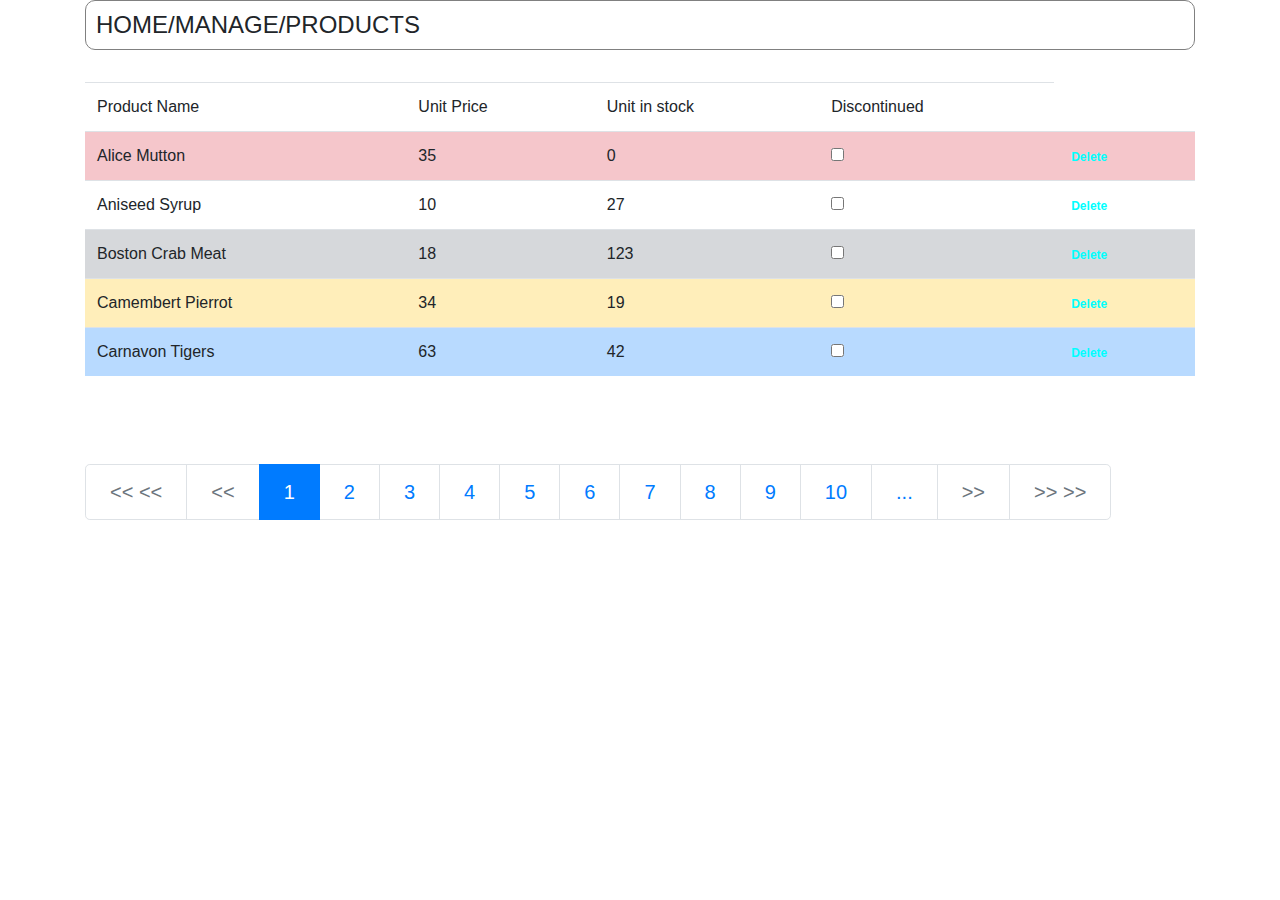
<file: index10.html>
<!DOCTYPE html>
<html lang="en">
<head>
    <meta charset="UTF-8">
    <meta name="viewport" content="width=device-width, initial-scale=1.0">
    <title>Document</title>
    <link rel="stylesheet" href="css/bootstrap.css">
    <link rel="stylesheet" href="css/main10.css">
</head>
<body>

<div class="container">
    <div class="row">
        <div class="col-md-12">
            <h4 class="matn">HOME/MANAGE/PRODUCTS</h4>
            <br>
        </div>
    </div>
    <div class="row">
        <div class="col-md-12">
            <table class="table">
                <tr>
                    <td>Product Name</td>
                    <td>Unit Price</td>
                    <td>Unit in stock</td>
                    <td>Discontinued</td>
                </tr>
                <tr class="table-danger">
                    <td>Alice Mutton</td>
                    <td>35</td>
                    <td>0</td>
                    <td><input type="checkbox"></td>
                    <td><span class="badge matn-2">Delete</span></td>
                </tr>
                <tr>
                    <td>Aniseed Syrup</td>
                    <td>10</td>
                    <td>27</td>
                    <td><input type="checkbox"></td>
                    <td><span class="badge matn-2">Delete</span></td>
                </tr>
                <tr class="table-secondary">
                    <td>Boston Crab Meat</td>
                    <td>18</td>
                    <td>123</td>
                    <td><input type="checkbox"></td>
                    <td><span class="badge matn-2">Delete</span></td>
                </tr>
                <tr class="table-warning">
                    <td>Camembert Pierrot</td>
                    <td>34</td>
                    <td>19</td>
                    <td><input type="checkbox"></td>
                    <td><span class="badge matn-2">Delete</span></td>
                </tr>
                <tr class="table-primary">
                    <td>Carnavon Tigers</td>
                    <td>63</td>
                    <td>42</td>
                    <td><input type="checkbox"></td>
                    <td><span class="badge matn-2">Delete</span></td>
                </tr>
            </table>
            <br>
            <br>
            <br>
        </div>
    </div>
    <div class="row">
        <div class="col-md-12">
            <ul class="pagination pagination-lg">
                <li class="page-item disabled"><a href="#" class="page-link"><< <<</a></li>
                <li class="page-item disabled"><a href="#" class="page-link"><<</a></li>
                <li class="page-item active"><a href="#" class="page-link">1</a></li>
                <li class="page-item"><a href="#" class="page-link">2</a></li>
                <li class="page-item"><a href="#" class="page-link">3</a></li>
                <li class="page-item"><a href="#" class="page-link">4</a></li>
                <li class="page-item"><a href="#" class="page-link">5</a></li>
                <li class="page-item"><a href="#" class="page-link">6</a></li>
                <li class="page-item"><a href="#" class="page-link">7</a></li>
                <li class="page-item"><a href="#" class="page-link">8</a></li>
                <li class="page-item"><a href="#" class="page-link">9</a></li>
                <li class="page-item"><a href="#" class="page-link">10</a></li>
                <li class="page-item"><a href="#" class="page-link">...</a></li>
                <li class="page-item disabled"><a href="#" class="page-link">>></a></li>
                <li class="page-item disabled"><a href="#" class="page-link">>> >></a></li>
            </ul>
        </div>
    </div>
</div>

<script src="js/jQuery.min.js"></script>
<script src="js/src/popover.js"></script>
<script src="js/bootstrap.js"></script>
</body>
</html>
</file>
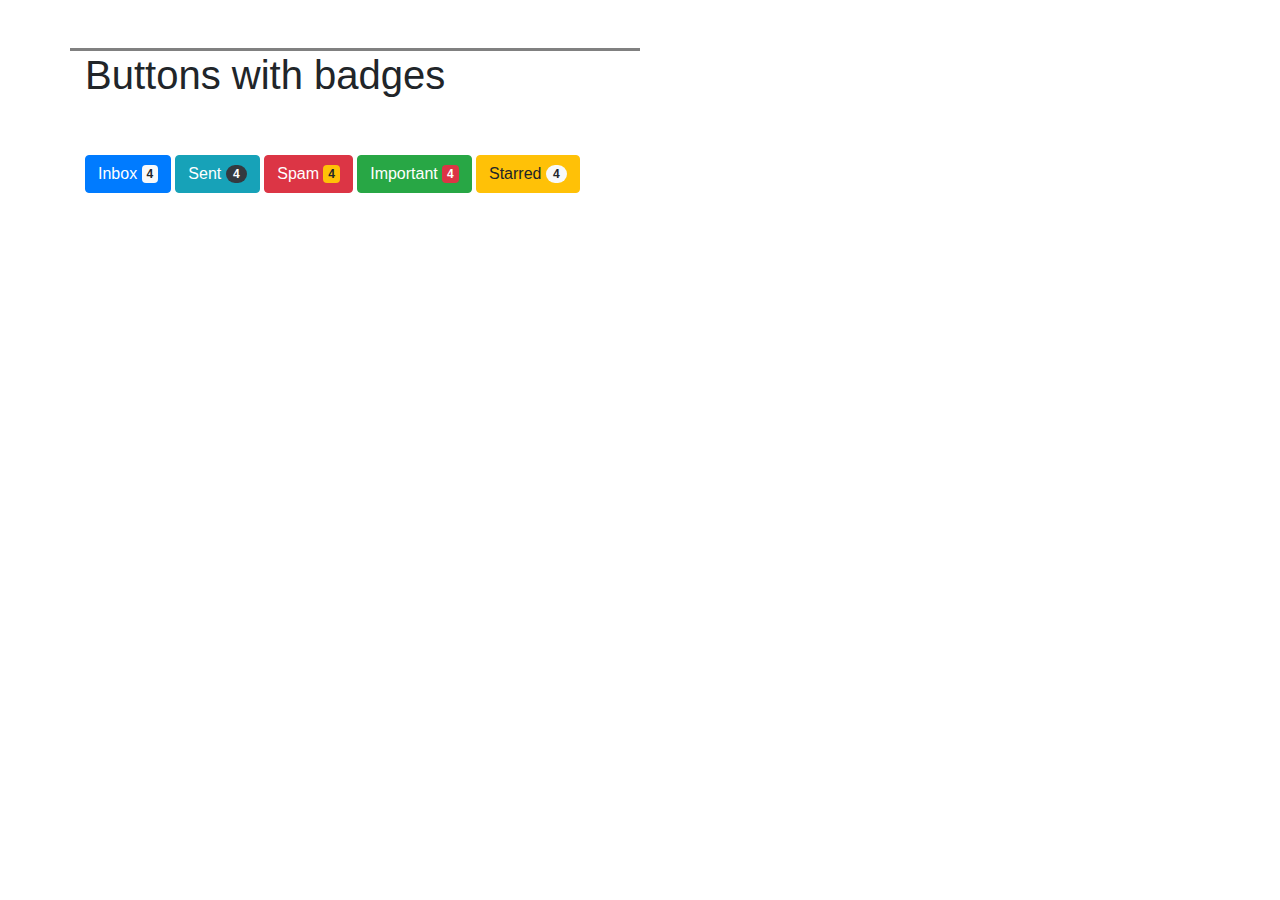
<file: index2.html>
<!DOCTYPE html>
<html lang="en">
<head>
    <meta charset="UTF-8">
    <meta name="viewport" content="width=device-width, initial-scale=1.0">
    <title>Document</title>
    <link rel="stylesheet" href="css/bootstrap.css">
    <link rel="stylesheet" href="css/main2.css">
</head>
<body>

<div class="container">
    <div class="row my-5">
        <div class="col-md-6 border-t">
            <h1>Buttons with badges</h1>
        </div>
    </div>
    <div class="row my-5">
        <div class="col-md-12">
            <button type="button" class="btn btn-primary">Inbox <span class="badge badge-light">4</span></button>
            <button type="button" class="btn btn-info">Sent <span class="badge badge-dark badge-pill">4</span></button>
            <button type="button" class="btn btn-danger">Spam <span class="badge badge-warning">4</span></button>
            <button type="button" class="btn btn-success">Important <span class="badge badge-danger">4</span></button>
            <button type="button" class="btn btn-warning">Starred <span class="badge badge-light badge-pill">4</span></button>
        </div>
    </div>
</div>

<script src="js/jQuery.min.js"></script>
<script src="js/src/popover.js"></script>
<script src="js/bootstrap.js"></script>
</body>
</html>
</file>
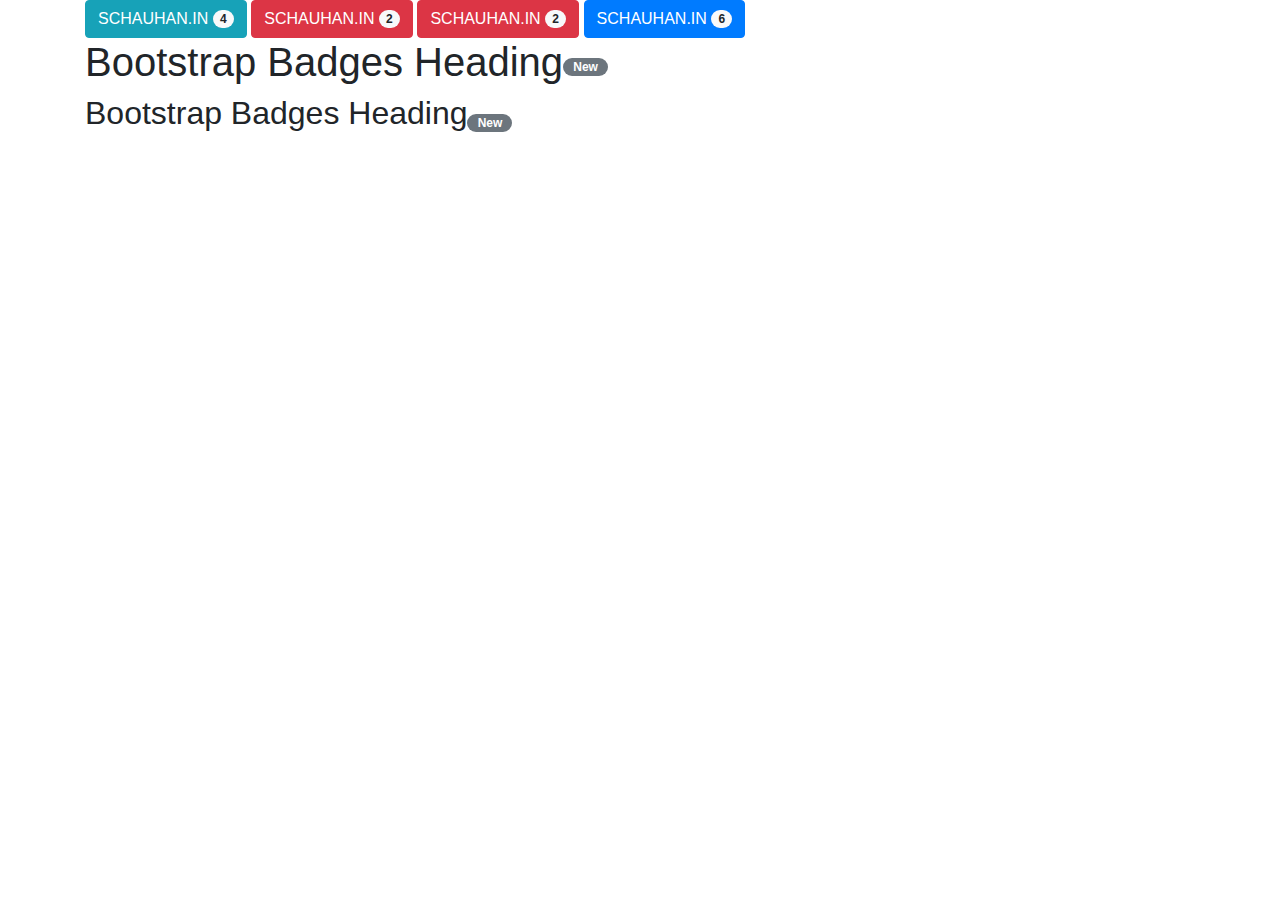
<file: index3.html>
<!DOCTYPE html>
<html lang="en">
<head>
    <meta charset="UTF-8">
    <meta name="viewport" content="width=device-width, initial-scale=1.0">
    <title>Document</title>
    <link rel="stylesheet" href="css/bootstrap.css">
    <link rel="stylesheet" href="css/main3.css">
</head>
<body>

<div class="container">
    <div class="row">
        <div class="col-md-12">
            <button type="button" class="btn btn-info">SCHAUHAN.IN <span class="badge badge-light badge-pill">4</span></button>
            <button type="button" class="btn btn-danger">SCHAUHAN.IN <span class="badge badge-light badge-pill">2</span></button>
            <button type="button" class="btn btn-danger">SCHAUHAN.IN <span class="badge badge-light badge-pill">2</span></button>
            <button type="button" class="btn btn-primary">SCHAUHAN.IN <span class="badge badge-light badge-pill">6</span></button>
        </div>
    </div>
    <div class="row">
        <div class="col-md-12">
            <h1>Bootstrap Badges Heading <span class="badge badge-secondary badge-pill matn">New</span></h1>
        </div>
    </div>
    <div class="row">
        <div class="col-md-12">
            <h2>Bootstrap Badges Heading <span class="badge badge-secondary badge-pill matn">New</span></h2>
        </div>
    </div>
</div>

<script src="js/jQuery.min.js"></script>
<script src="js/src/popover.js"></script>
<script src="js/bootstrap.js"></script>
</body>
</html>
</file>
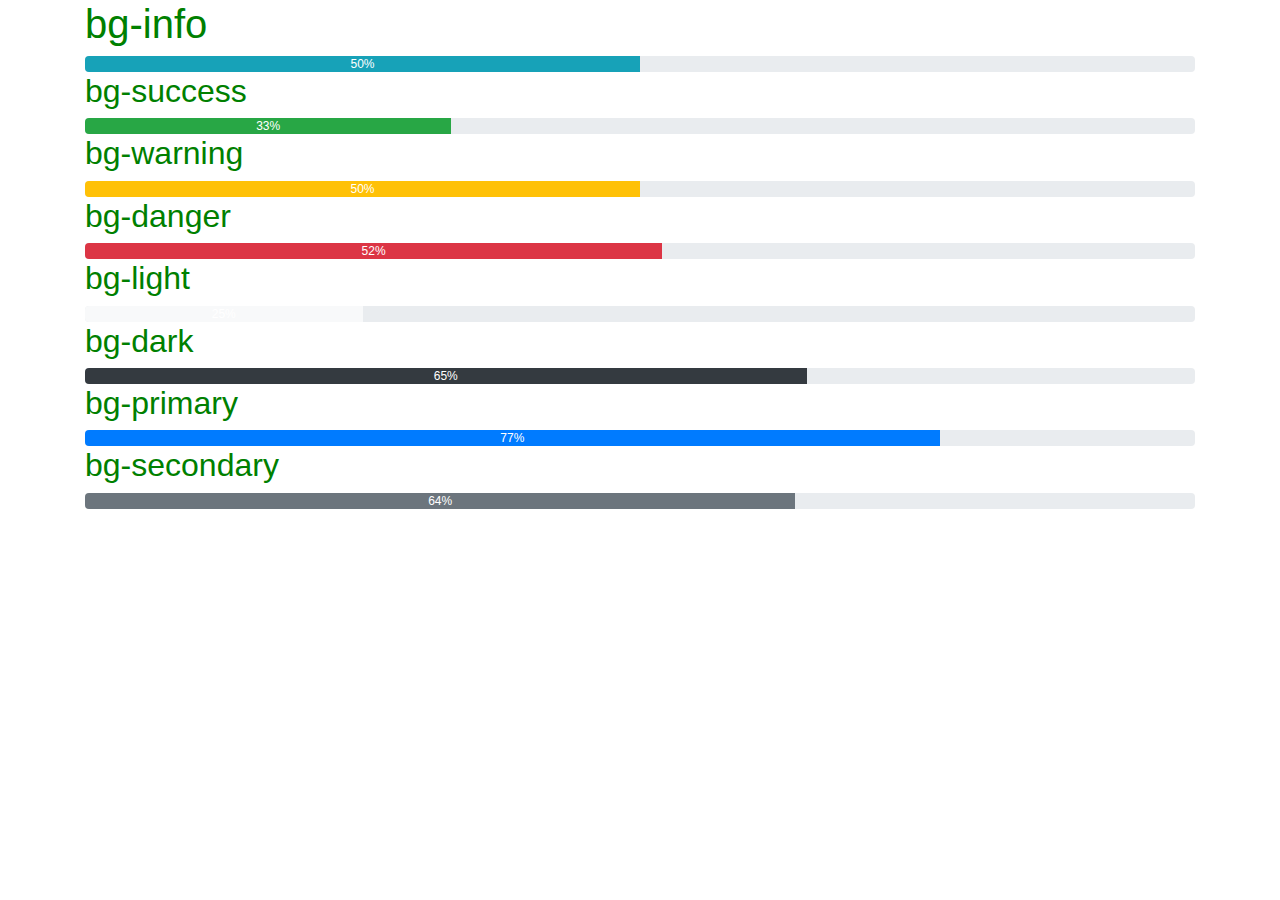
<file: index4.html>
<!DOCTYPE html>
<html lang="en">
<head>
    <meta charset="UTF-8">
    <meta name="viewport" content="width=device-width, initial-scale=1.0">
    <title>Document</title>
    <link rel="stylesheet" href="css/bootstrap.css">
    <link rel="stylesheet" href="css/main4.css">
</head>
<body>

<div class="container">
    <div class="row">
        <div class="col-md-6">
            <h1 class="color-g">bg-info</h1>
        </div>
        <div class="col-md-12">
            <div class="progress">
                <div class="progress-bar bg-info" style="width: 50%;">50%</div>
            </div>
        </div>
    </div>
    <div class="row">
        <div class="col-md-6">
            <h2 class="color-g">bg-success</h2>
        </div>
        <div class="col-md-12">
            <div class="progress">
                <div class="progress-bar bg-success" style="width: 33%;">33%</div>
            </div>
        </div>
    </div>
    <div class="row">
        <div class="col-md-6">
            <h2 class="color-g">bg-warning</h2>
        </div>
        <div class="col-md-12">
            <div class="progress">
                <div class="progress-bar bg-warning" style="width: 50%;">50%</div>
            </div>
        </div>
    </div>
    <div class="row">
        <div class="col-md-6">
            <h2 class="color-g">bg-danger</h2>
        </div>
        <div class="col-md-12">
            <div class="progress">
                <div class="progress-bar bg-danger" style="width: 52%;">52%</div>
            </div>
        </div>
    </div>
    <div class="row">
        <div class="col-md-6">
            <h2 class="color-g">bg-light</h2>
        </div>
        <div class="col-md-12">
            <div class="progress">
                <div class="progress-bar bg-light" style="width: 25%;">25%</div>
            </div>
        </div>
    </div>
    <div class="row">
        <div class="col-md-6">
            <h2 class="color-g">bg-dark</h2>
        </div>
        <div class="col-md-12">
            <div class="progress">
                <div class="progress-bar bg-dark" style="width: 65%;">65%</div>
            </div>
        </div>
    </div>
    <div class="row">
        <div class="col-md-6">
            <h2 class="color-g">bg-primary</h2>
        </div>
        <div class="col-md-12">
            <div class="progress">
                <div class="progress-bar bg-primary" style="width: 77%;">77%</div>
            </div>
        </div>
    </div>
    <div class="row">
        <div class="col-md-6">
            <h2 class="color-g">bg-secondary</h2>
        </div>
        <div class="col-md-12">
            <div class="progress">
                <div class="progress-bar bg-secondary" style="width: 64%;">64%</div>
            </div>
        </div>
    </div>
</div>

<script src="js/jQuery.min.js"></script>
<script src="js/src/popover.js"></script>
<script src="js/bootstrap.js"></script>
</body>
</html>
</file>
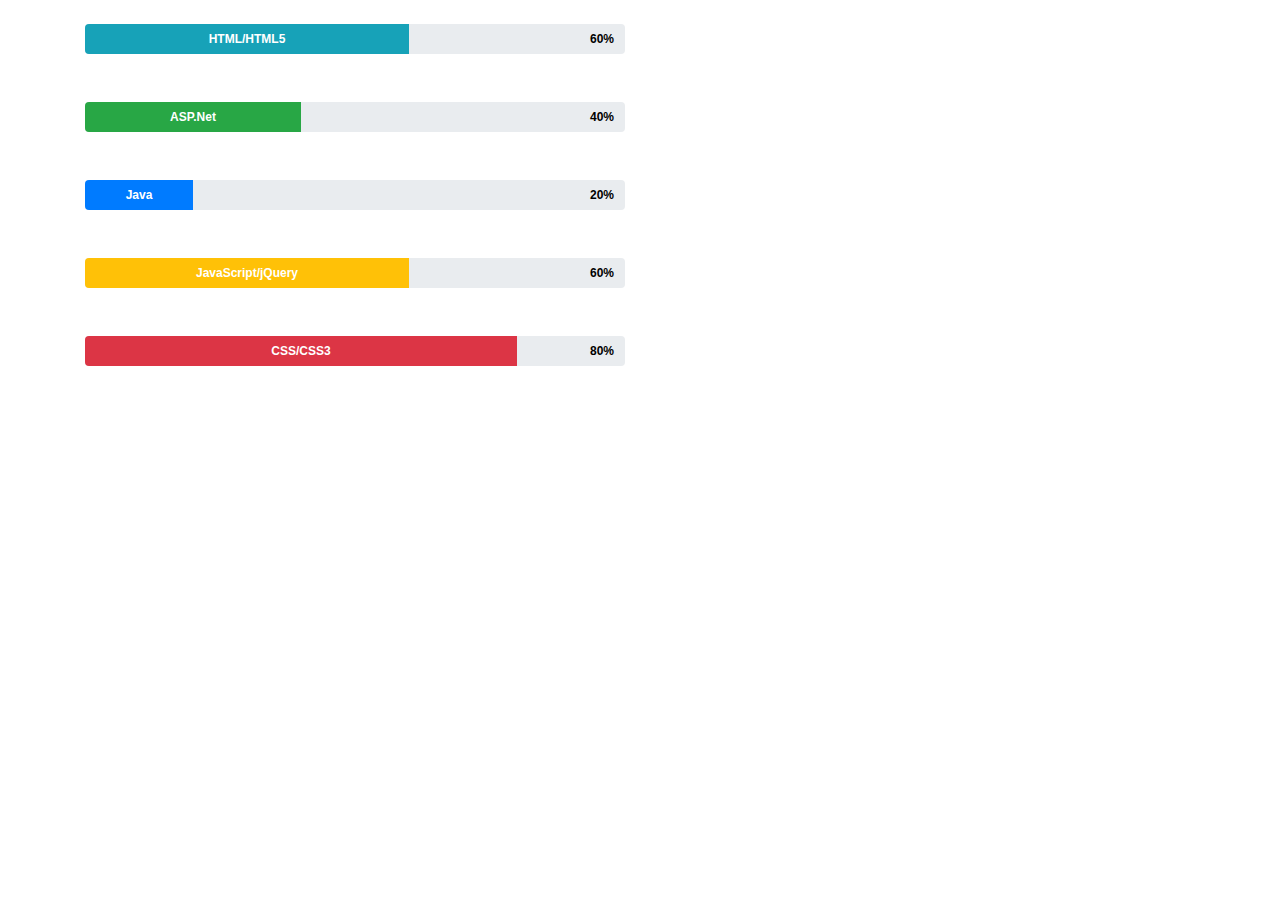
<file: index5.html>
<!DOCTYPE html>
<html lang="en">
<head>
    <meta charset="UTF-8">
    <meta name="viewport" content="width=device-width, initial-scale=1.0">
    <title>Document</title>
    <link rel="stylesheet" href="css/bootstrap.css">
    <link rel="stylesheet" href="css/main5.css">
</head>
<body>
    
<div class="container">
    <div class="row">
        <div class="col-md-6 my-4">
            <div class="progress font-weight-bold" style="height: 30px;">
                <div class="progress-bar bg-info" style="width: 60%;">HTML/HTML5 <span class="matn">60%</span></div>
            </div>
        </div>
    </div>
    <div class="row">
        <div class="col-md-6 my-4">
            <div class="progress font-weight-bold" style="height: 30px;">
                <div class="progress-bar bg-success" style="width: 40%;">ASP.Net <span class="matn">40%</span></div>
            </div>
        </div>
    </div>
    <div class="row">
        <div class="col-md-6 my-4">
            <div class="progress font-weight-bold" style="height: 30px;">
                <div class="progress-bar bg-primary" style="width: 20%;">Java <span class="matn">20%</span></div>
            </div>
        </div>
    </div>
    <div class="row">
        <div class="col-md-6 my-4">
            <div class="progress font-weight-bold" style="height: 30px;">
                <div class="progress-bar bg-warning" style="width: 60%;">JavaScript/jQuery <span class="matn">60%</span></div>
            </div>
        </div>
    </div>
    <div class="row">
        <div class="col-md-6 my-4">
            <div class="progress font-weight-bold" style="height: 30px;">
                <div class="progress-bar bg-danger" style="width: 80%;">CSS/CSS3 <span class="matn">80%</span></div>
            </div>
        </div>
    </div>
</div>


<script src="js/jQuery.min.js"></script>
<script src="js/src/popover.js"></script>
<script src="js/bootstrap.js"></script>
</body>
</html>
</file>
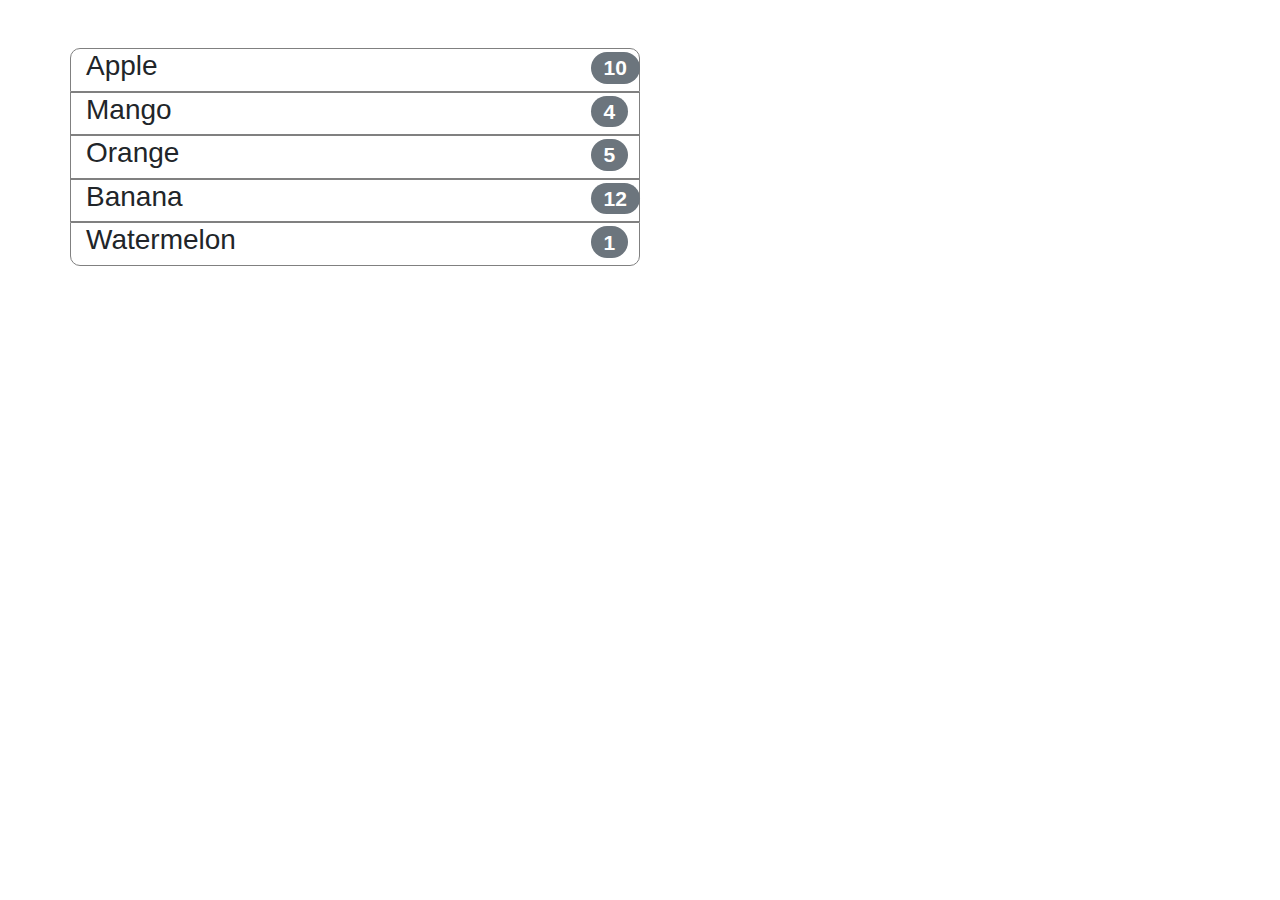
<file: index6.html>
<!DOCTYPE html>
<html lang="en">
<head>
    <meta charset="UTF-8">
    <meta name="viewport" content="width=device-width, initial-scale=1.0">
    <title>Document</title>
    <link rel="stylesheet" href="css/bootstrap.css">
    <link rel="stylesheet" href="css/main6.css">
</head>
<body>

<div class="container">
    <div class="row mt-5">
        <div class="col-md-6 matn-boss">
            <h3>Apple <span class="badge badge-secondary badge-pill matn">10</span></h3>
        </div>
    </div>
    <div class="row">
        <div class="col-md-6 matn-boss-2">
            <h3>Mango <span class="badge badge-secondary badge-pill matn">4</span></h3>
        </div>
    </div>
    <div class="row">
        <div class="col-md-6 matn-boss-2">
            <h3>Orange <span class="badge badge-secondary badge-pill matn">5</span></h3>
        </div>
    </div>
    <div class="row">
        <div class="col-md-6 matn-boss-2">
            <h3>Banana <span class="badge badge-secondary badge-pill matn">12</span></h3>
        </div>
    </div>
    <div class="row">
        <div class="col-md-6 matn-boss-3">
            <h3>Watermelon <span class="badge badge-secondary badge-pill matn">1</span></h3>
        </div>
    </div>
</div>

<script src="js/jQuery.min.js"></script>
<script src="js/src/popover.js"></script>
<script src="js/bootstrap.js"></script>
</body>
</html>
</file>
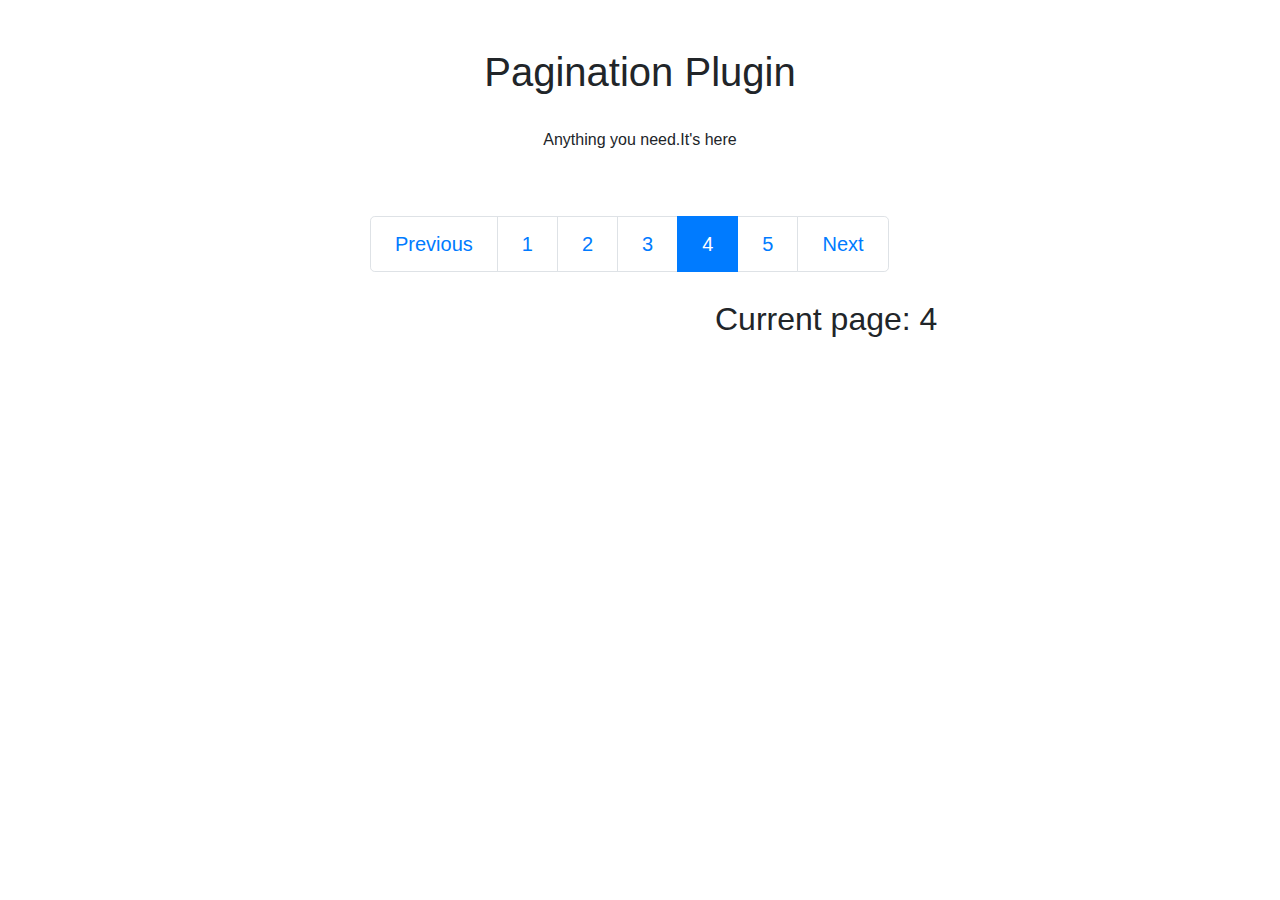
<file: index8.html>
<!DOCTYPE html>
<html lang="en">
<head>
    <meta charset="UTF-8">
    <meta name="viewport" content="width=device-width, initial-scale=1.0">
    <title>Document</title>
    <link rel="stylesheet" href="css/bootstrap.css">
    <link rel="stylesheet" href="css/main8.css">
</head>
<body>

<div class="container">
    <div class="row my-5">
        <div class="col-md-12 text-center">
            <h1>Pagination Plugin</h1>
            <br>
            <p>Anything you need.It's here</p>
        </div>
    </div>
    <div class="row my-5">
        <div class="col-md-12">
            <ul class="pagination pagination-lg matn">
                <li class="page-item"><a href="#" class="page-link">Previous</a></li>
                <li class="page-item"><a href="#" class="page-link">1</a></li>
                <li class="page-item"><a href="#" class="page-link">2</a></li>
                <li class="page-item"><a href="#" class="page-link">3</a></li>
                <li class="page-item active"><a href="#" class="page-link">4</a></li>
                <li class="page-item"><a href="#" class="page-link">5</a></li>
                <li class="page-item"><a href="#" class="page-link">Next</a></li>
            </ul>
        </div>
    </div>
    <div class="row">
        <div class="col-md-12 matn-2">
            <h2>Current page: 4</h2>
        </div>
    </div>
</div>

<script src="js/jQuery.min.js"></script>
<script src="js/src/popover.js"></script>
<script src="js/bootstrap.js"></script>
</body>
</html>
</file>
<file: css/main10.css>
.matn{
    border: 1px solid gray;
    height: 50px;
    border-radius: 10px;
    padding: 10px;
}
.matn-2{
    color: aqua;
}
</file>
<file: css/main2.css>
.border-t{
    border-top: 3px solid gray;
}
</file>
<file: css/main3.css>
.matn{
    width: 45px;
    height: 18px;
    font-size: 12px;
    position: absolute;
    top: 20px;
}
</file>
<file: css/main4.css>
.color-g{
    color: green;
}
</file>
<file: css/main5.css>
.matn{
    position: absolute !important;
    left: 520px !important;
    color: black !important;
    font-weight: bold !important;
}
</file>
<file: css/main6.css>
.matn{
    position: absolute;
    left: 520px;
    top: 3px;
}
.matn-boss{
    border: 1px solid gray;
    border-radius: 10px 10px 0px 0px;
}
.matn-boss-2{
    border: 1px solid gray;
}
.matn-boss-3{
    border: 1px solid gray;
    border-radius: 0px 0px 10px 10px;
}
</file>
<file: css/main8.css>
.matn{
    position: absolute;
    left: 300px;
}
.matn-2{
    position: absolute;
    top: 300px;
    left: 700px;
}
</file>
